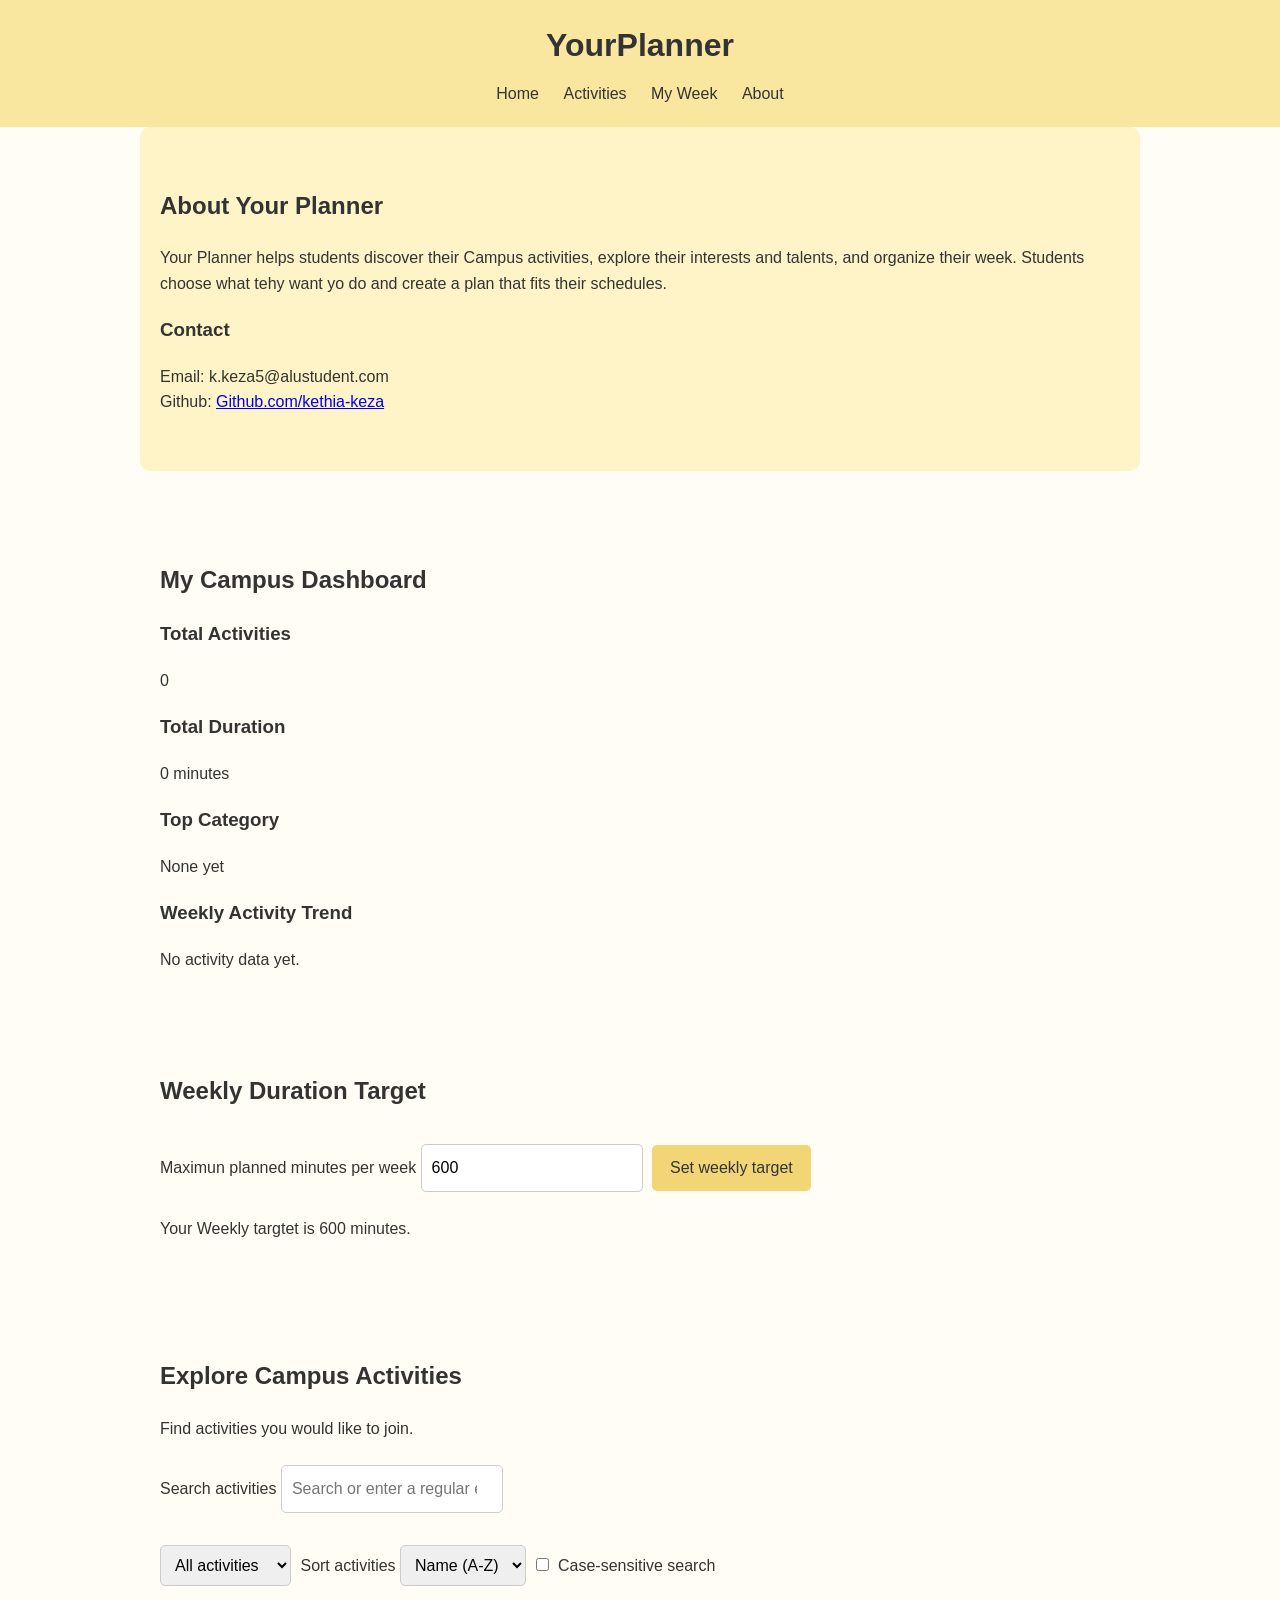
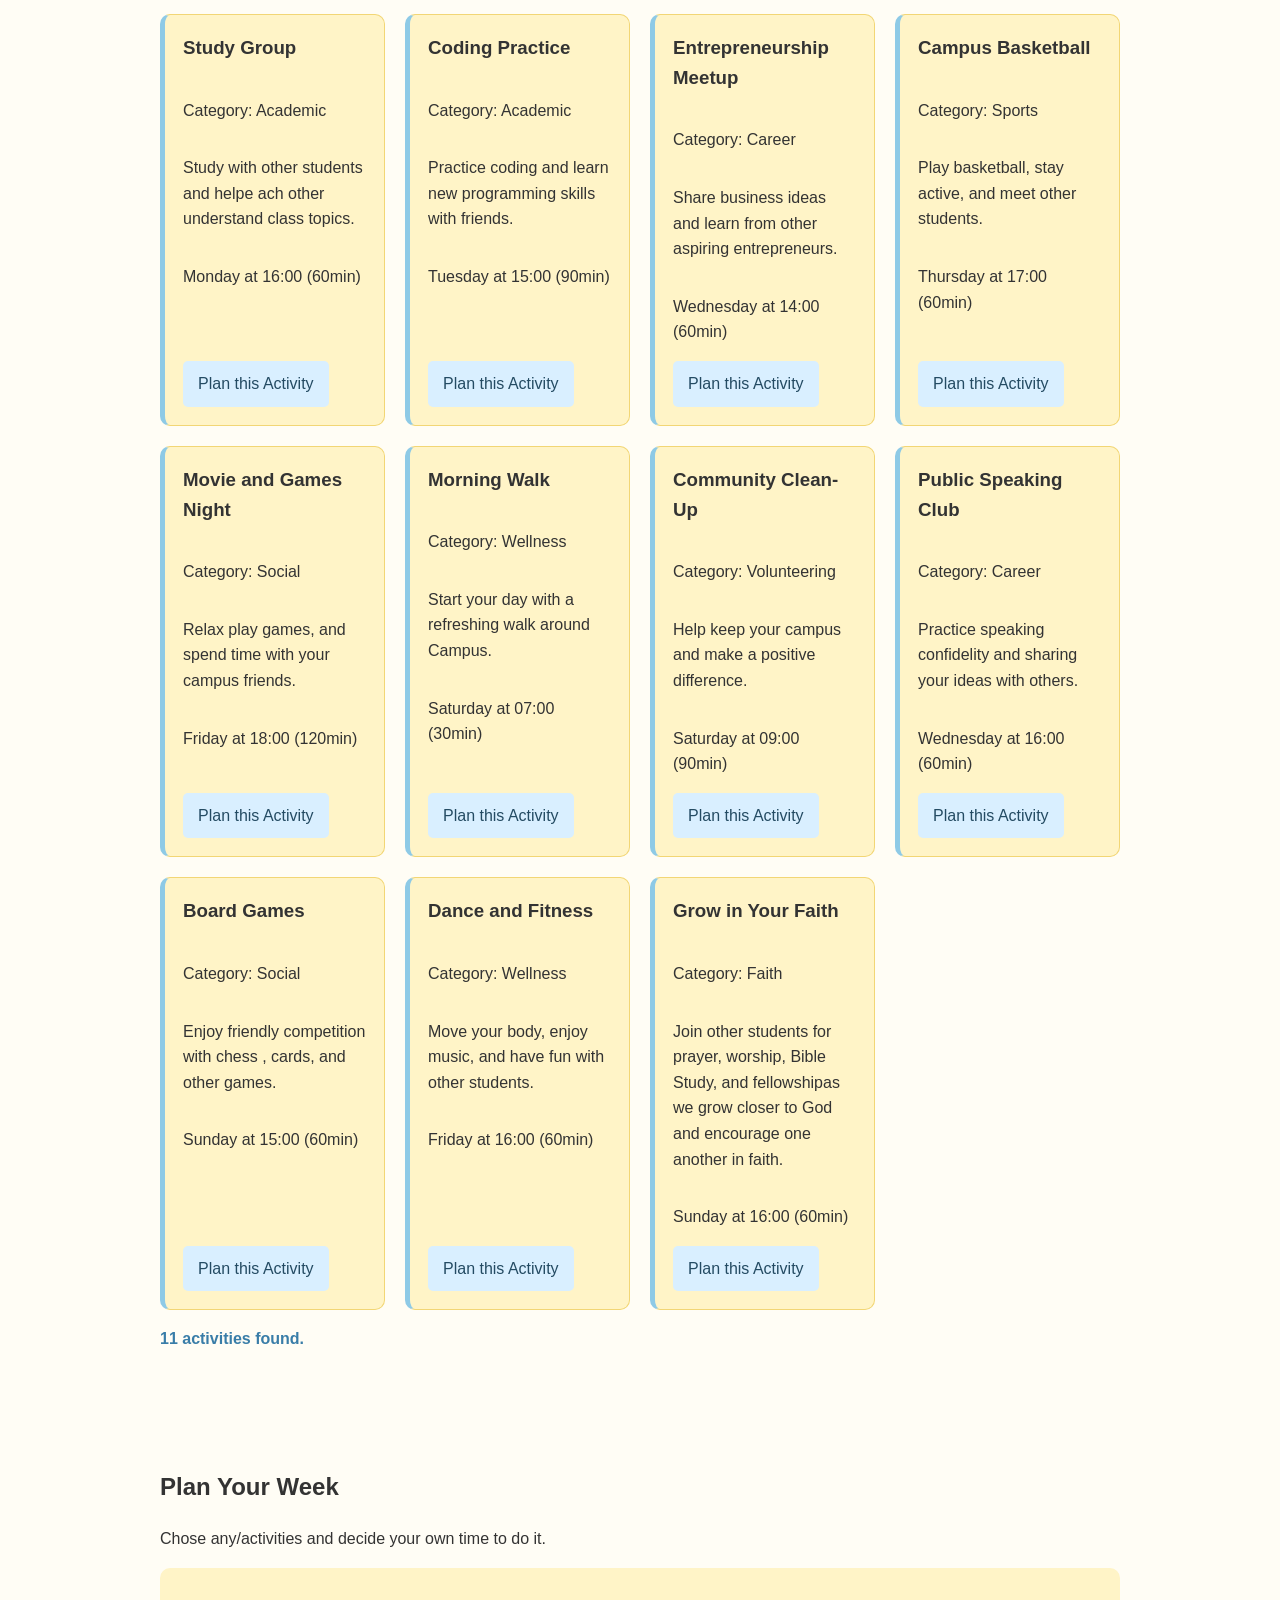
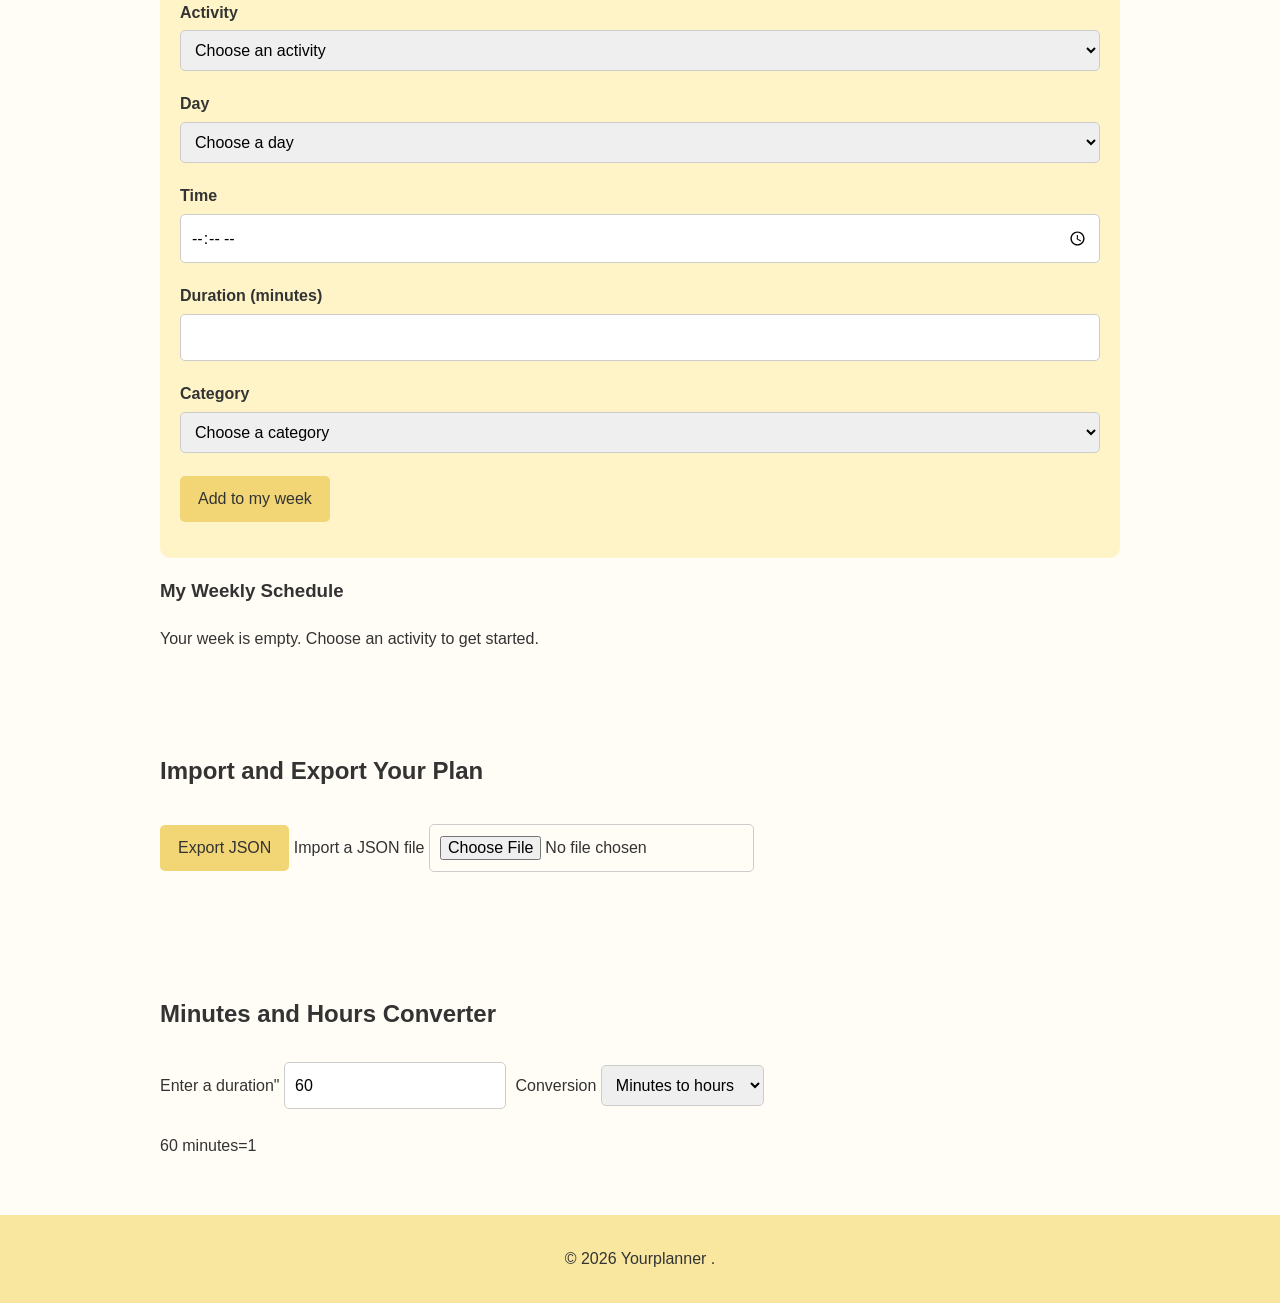
<file: index.html>
<!DOCTYPE html>
<html lang="en">
    <head>
        <meta charset="UTF-8">
        <meta name="viewport" content="width=device-width,initial-scale=1.0">
        <meta name="description" content="YourPlanner assists students to discover their campus activities and organize their week.">

        <title>YourPlanner | Campus life Planner</title>

        <link rel="stylesheet" href="styles/style.css">
        <script type="module" src="scripts/main.js"></script>
    </head>


    <body>

        <a class="skip-link" href="#main-content">Skip to main content</a>

        <header class="site-header">
            <h1>YourPlanner</h1>

            <nav>
                <a href="#home">Home</a>
                <a href="#activities">Activities</a>
                <a href="#my-week">My Week</a>
                <a href="#about">About</a>

            </nav>
        </header>

        <main id="main-content">

<section id="about">
    <h2>
        About Your Planner
    </h2>
    <p>
        Your Planner helps students discover their Campus activities, explore their interests and talents, and organize their week. Students choose what tehy want yo do and create a plan that fits their schedules.
    </p>

    <h3>
        Contact
    </h3>
    <p>
        Email: <a href:mailto:k.keza5@alustudent.com">k.keza5@alustudent.com </a><br>
        Github: <a href="https://github.com/kethia-keza">Github.com/kethia-keza</a>
    </p>
</section>

            <section id="dashboard">
                <h2>My Campus Dashboard</h2>

                <div class="dashboard-stats">
                    <article>
                        <h3>Total Activities</h3>
                        <p id="stat-total">0</p>
                    </article>
                    <article>
                        <h3>Total Duration</h3>
                        <p id="stat-duration">0 minutes</p>
                    </article>

                    <article>
                    <h3>Top Category</h3>
                    <p id="stat-category">None yet</p>
                    </article>
                </div>

                <h3>Weekly Activity Trend</h3>
                <div id="trend-chart" aria-label="Activity trend for the last seven days">
                    No activity data yet.
                </div>
            </section>


            <section id="weekly-target">
                <h2>Weekly Duration Target</h2>

                <form id="target-form">
                    <label for="duration-cap">Maximun planned minutes per week</label>
                    <input 
                          type="number"
                          id="duration-cap"
                          min="30"
                          step="30"
                          value="600"
                          required
                    >

                    <button type="submit">Set weekly target</button>

                </form>

                <p id="target-message" aria-live="polite">
                    Your Weekly targtet is 600 minutes.
                </p>
            </section>

            

            <section id="activities">
                <h2>Explore Campus Activities</h2>

                <p>Find activities you would like to join.</p>

                 <label for="activity-search">Search activities </label>
                 <input 
                       type="search"
                       id="activity-search"
                       placeholder="Search or enter a regular expression"
                       aria-describedby="search-error"
                       >

                       <p id="search-error" role="alert"></p>


                <select id="category-filter">
                    <option value="all">All activities</option>
                    <option value="Academic">Academic</option>
                    <option value="Career">Career</option>
                    <option value="Sports">Sports</option>
                    <option value="Social">Social</option>
                    <option value="Wellness">Wellness</option>
                    <option value="Volunteering">Volunteering</option>
                    <option value="Faith">Faith</option>
                </select>

                <label for="sort-by">Sort activities</label>
                <select id="sort-by">
                    <option value="name">Name (A-Z)</option>
                    <option value="category">Category</option>
                    <option value="duration">Duration</option>
                </select>

                <label>
                    <input type="checkbox" id="case-sensitive">
                    Case-sensitive search
                </label>

                <div id="activity-list"></div>

                <p id="activity-message"></p>
            </section>

            <section id="my-week">
                <h2>Plan Your Week</h2>

                <p>Chose any/activities and decide your own time to do it.</p>

                <form id="plan-form">

                    <input type="hidden" id="editing-id" value="">

                    <label for="selected-activity">Activity</label>
                    <select id="selected-activity" required>
                        <option value="">Choose an activity</option>
                        
                    </select>

                    <label for="plan-day">Day</label>
                    <select id="plan-day" required>
                     <option value="">Choose a day</option>
                     <option value="Monday">Monday</option>
                     <option value="Tuesday">Tuesday</option>
                     <option value="Wednesday">Wednesday</option>
                     <option value="Thursday">Thursday</option>
                     <option value="Friday">Friday</option>
                     <option value="Saturday">Saturday</option>
                     <option value="Sunday">Sunday</option>
                    </select>

                    <label for="plan-time">Time</label>
                    <input type="time" id="plan-time" required>

                    <label for="plan-duration">Duration (minutes) </label>
                    <input 
                          type="number"
                          id="plan-duration"
                          min="5"
                          max="480"
                          step="5"
                          required
                    >
                    <label for="plan-tag">Category</label>
                    <select id="plan-tag" required>
                        <option value="">Choose a category</option>
                        <option value="Academic">Academic</option>
                        <option value="Career">Career</option>
                        <option value="Sports">Sports</option>
                        <option value="Social">Social</option>
                        <option value="Wellness">Wellness</option>
                        <option value="Volunteering">Volunteering</option>
                    </select>

                    <button type="submit" id="save-plan-button">Add to my week</button>
                    <button type="button" id="cancel-edit" hidden>Cancel editing </button>

                    <p id="plan-message" aria-live="polite"></p>
                </form>

            <h3>My Weekly Schedule</h3>

            <div id="weekly-schedule">
                <p>Your selected activities will appear here and their time. </p>
            </div>
        </section>

            <section id="data-tools">
                <h2>Import and Export Your Plan</h2>

                <button type="button" id="export-json">Export JSON</button>

                <label for="import-json">Import a JSON file</label>
                <input type="file" id="import-json" accept=".json,application/json">

                <p id="data-message" aria-live="polite"></p>
            </section>

            <section id="duration-converter">
                <h2>Minutes and Hours Converter </h2>

                <label for="convert-value">Enter a duration"</label>
                    <input
                          type="number"
                          id="convert-value"
                          min="0"
                          step="any"
                          value="60"

                    >

                    <label for="convert-direction">Conversion</label>
                    <select id="convert-direction">
                        <option value="to-hours">Minutes to hours </option>
                        <option value="to-minutes">Hours to Minutes</option>
                    </select>

                    <p id="conversion-result" aria-live ="polite">
                        60 minutes=1
                    </p>
            </section>
        </main>

        <footer>
            <p> &copy; 2026 Yourplanner . </p>
        </footer>
    </body>
</html>
</file>
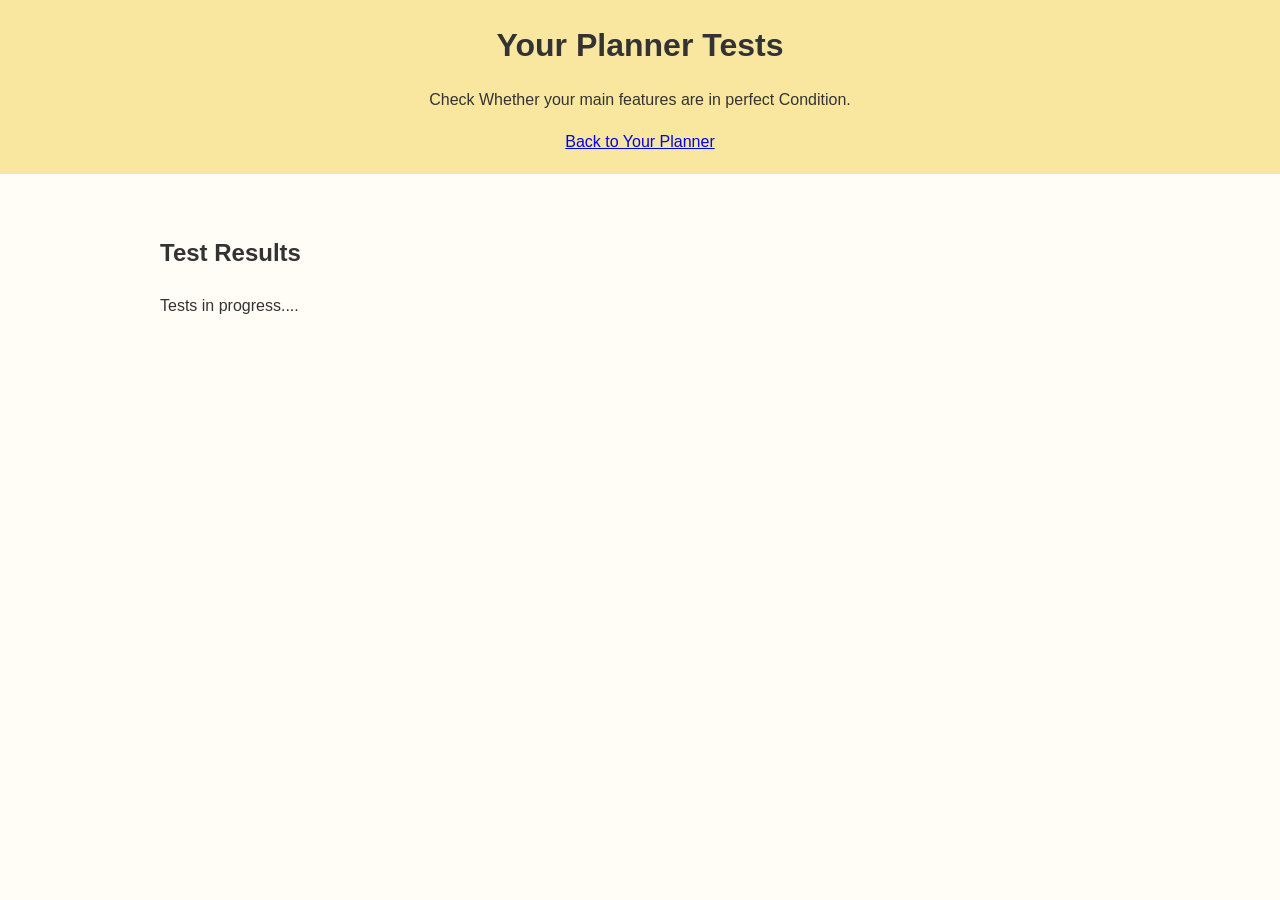
<file: tests.html>
<!DOCTYPE HTML>
<html lang="en">
    <head>
     <meta charset="UTF-8">
     <meta name="viewport" content="width=device-width, initial-scale=1.0">
     <title>
        YourPlanner Tests
     </title>
     <link rel="stylesheet" href="styles/style.css">
    </head>
    <body>
        <header>
            <h1> Your Planner Tests </h1>
            <p>
                Check Whether your main features are in perfect Condition.
            </p>
            <a href="index.html">Back to Your Planner</a>

        </header>

        <main>
            <section>
                <h2>
                    Test Results
                </h2>
                <p id="test-summary">Tests in progress....</p>
                <ul id="test-results"></ul>
            </section>

        </main>

<script type="module">
        import {
            checkTitle,
            checkDuration,
            checkDay,
            checkTime,
            validatePlan,
            checkSearch
        }from "./scripts/validator.js";

        import{ searchACtivities } from "./scripts/search,js";

        import{
            savePlan,
            loadPlan,
            clearPlan
        }from "./scripts/storage.js";

        const results = document.getElementById("test-results");
        const summary = document.getElementById("test-summary");

        let passed=0;
        let failed= 0;

        function test(name, condition) {
            const item = document.createElement("li");

        if (condition) {
            item.textContent = "PASS: " + name;
            passed++;
        } else{
            item.textContent ="FAIL:" + name;
            failed++;
        }

        results.appendChild(item);

    }

    test("A normal title is accepted", checkTitle("StudyGroup"));
    test("An empty title is rejected", !checkTitle("         "));


    test("Monday is accpeted", checkDay("Monday"));
    test("An invalid day is rejected", !checkDay("FunDay"));

    test("A valid time is accepted", checkTime("14:30"));
    test("An invalid time is rejected", !checkTime("25:90"));

    test("a search item is accepted", checkSearch("coding"));
    test("An empty search is rejected ", ! checkSearch ("   "));


    const validPlan = {
        activityId:"1",
        day: "Monday",
        time: "14:00"
    };

    test(
        "A valid weekly plan passes validation",
        Object.keys(validatePlan(validPlan)).lenght === 0
    );

    const sampleActivities= [
        {
            id: 1,
            title: "Coding Practice",
            category: "Academic",
            description: "Practice programming."
        },
        {
            id: 2,
            title:  "Coding Practice,
            category: "Academic",
            description: "Practice programming."
        },
        {
            id: 2,
            title: "Basketball",
            category: "Sports",
            description:"play with my friends."
        }
    ];

    test(
        "Search find an activity by title",
        searchActivities(SampleActvities, "coding" , "all").length === 1
    );

    test(
        "Category filtering works",
        searchActivities(sampleActivities, "","Sports).length === 1
    );

    const samplePlan = [

    {
        activityId: 1,
        title:"Study Group",
        day:"Monday",
        time: "14:00"
    }
    ];

    const saved = savedPlan(samplePlan);
    const loadedPlan();


    test (
        "Aweekly plan can be saved and loaded",
        saved &&
        loaded.length === 1 &&
        loaded[0].tile === "Study Group"
    );

    clearPlan();

    summary.textContent =
         passed + "test passed, " + failed + " tests failed.";
          summary.style.fontWeight ="bold";


</script>

    </body>
</html>
</file>
<file: styles/style.css>
* {
    box-sizing: border-box;
}

body{
    margin:0;
    font-family: Arial, Helvetica, sans-serif;
    background-color: #fffdf5;
    color: #333333;
    line-height: 1.6;

}

.skip-link {
    position: absolute;
    left: 10px;
    top: 0;
    width: 1px;
    height: 1px;
    overflow: hidden;
    clip: rect(0, 0, 0, 0);
    white-space: nowrap;
}

.skip-link:focus {
    width: auto;
    height: auto;
    overflow: visible;
    clip: auto;
    background-color: #244b63;
    color: #ffffff;
    padding: 10px 16px;
    border-radius: 0 0 8px 8px;
    text-decoration: none;
    font-weight: bold;
    z-index: 200;
}
header {
    background-color: #f9e7a0;
    padding: 20px;
    text-align: center;
}

header h1 {
    margin:0 0 10px;
    color: #333333;
}

nav a {
    color:#333333;
    text-decoration: none; margin:0 10px;
}

nav a:hover {
    color:#397da8;

}

section {
    padding:40px 20px;
    max-width:1000px;
    margin: auto;
}

#home {
     text-align: center;
     background-color: #fff4c7;
     max-width :100%;
     padding: 70px 20px;
}

#home h2 {
    font-size:32px;
}

#home a { 
    display: inline-block;
    background-color: #f2d675;
    color:#333333;
    padding: 10px 20px;
    border-radius:6px;
    text-decoration : none;
    margin-top: 10px;

}

#home a:hover{
    background-color: #e8ca62;
}

input,
select {
    padding: 10px;
    margin:8px 5px 8px 0;
    border:1px solid #cccccc;
    border-radius:5px;
    font: inherit;
    max-width: 100%;
}

input:focus,
select:focus {
    outline: 2px solid #8ecae6;
    border-color:#397da8;

}

#activity-list {
    display:grid;
    grid-template-columns: repeat(auto-fit, minmax(220px ,1fr));
    gap: 20px;
    margin-top: 20px;

}

.activity-card h3 {
    margin-top: 0;
}
.activity-card {
    background-color: #fff4c7;
    border: 1px solid #f2d675;
    border-left: 5px solid #8ecae6;
    border-radius: 10px;
    padding: 18px;
    display: flex;
    flex-direction: column;
}
.activity-card button {
    background-color: #d9efff;
    color: #244b63;
    border: none;
    padding: 10px 15px;
    border-radius: 5px;
    cursor: pointer;
    margin-top:auto;
    align-self: flex-start;
    transition: transform 0.2s ease, box-shadow 0.2s ease, background-color 0.2s ease;
}

 

 .activity-card button:hover {
    background-color: #b9e2fa;
    transform: translateY(-2px);
    box-shadow:0 4px 8px rgba(0, 0, 0, 0.15);
 }

 #plan-form {
     
    background-color: #fff4c7;
    padding:20px;
    border-radius: 10px;
    
 }

 #plan-form label {

    display: block;
    margin-top: 12px;
    font-weight: bold;

 }

 #plan-form input,
 #plan-form select  {
    width: 100%;
    margin-top: 5px;
 }

 button {

    background-color: #f2d675;
    color: #333333;
    padding:10px 18px;
    margin-top: 15px;
    border: none;
    border-radius: 5px;
    font: inherit;
    cursor: pointer;
 }
 button:hover {
    background-color: #e8ca62;
 }

 #weekly-schedule {
    margin-top: 20px;

 }

 .schedule-item {

    background-color: #e5f4ff;
    border-left: 4px solid #8ecae6;
    padding: 15px;
    margin-bottom: 10px;
    border-radius: 5px;
 }

 .schedule-item button {
    margin-right: 10px;
    margin-bottom: 5px;
 }

 #activity-message,
 #plan-message {
    color:#397da8;
    font-weight: bold;
 }

 .empty-message {

    color: #666666;
 }

 #about {
    background-color: #fff4c7;
    border-radius: 10px;
    margin-bottom: 30px;

 }

 footer {
     background-color:#f9e7a0;
     text-align: center;
     padding: 15px;
 }

 button:focus-visible {
    outline: 3px solid #397da8;
    outline-offset: 2px;
 }

 @media (max-width: 600px) {
    nav a{
        padding: 6px 12px;
    }

    header h1 {
        font-size: 26px;
    }

    #home{
        padding: 50px 15px 40px;
    }

    #home h2 {
        font-size: 25px;
    }

    section {

        padding:30px 15px;
    }
 }
</file>
